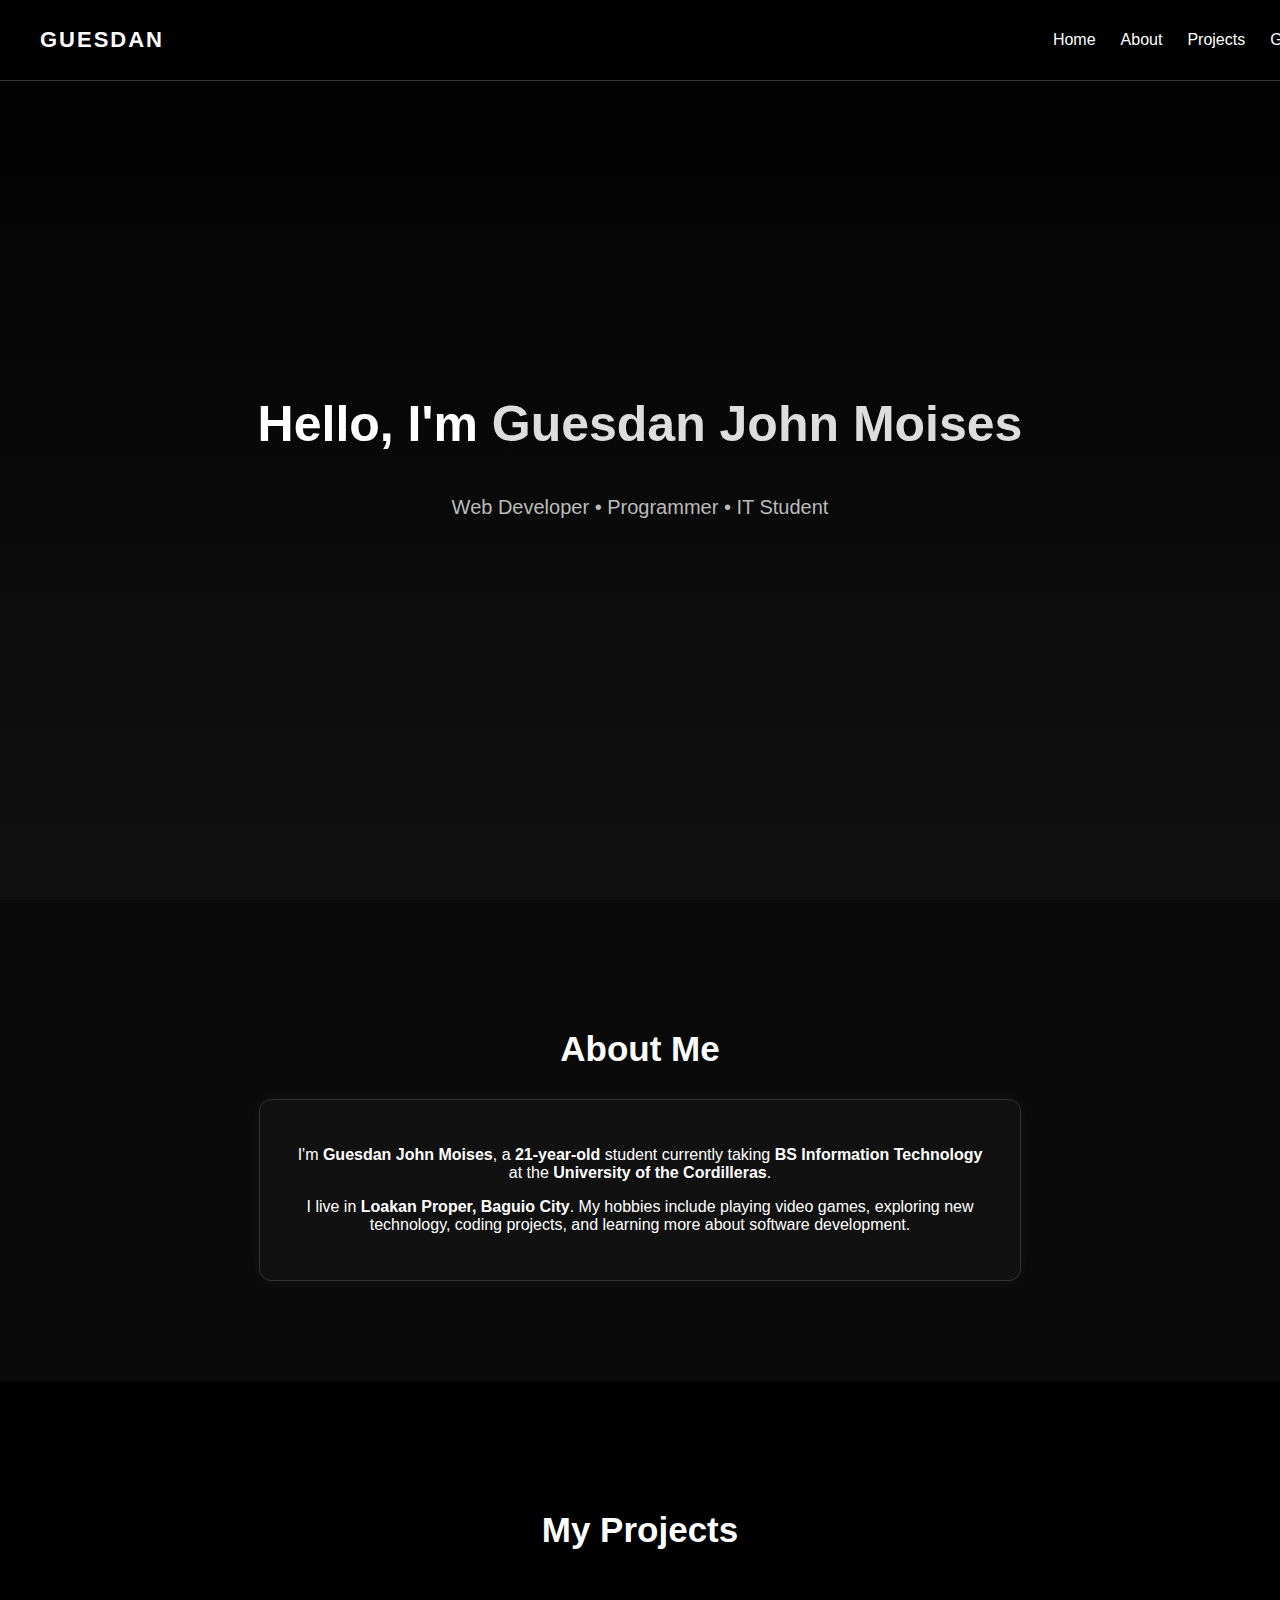
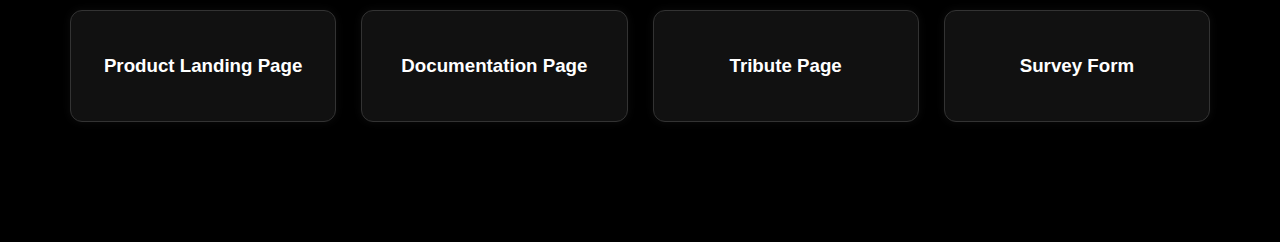
<file: index.html>
<!DOCTYPE html>
<html lang="en">
<head>
    <meta charset="UTF-8">
    <meta name="viewport" content="width=device-width, initial-scale=1.0">
    <title>Guesdan John Moises | Portfolio</title>
    <link rel="stylesheet" href="style.css">
</head>
<body>

    <!-- NAVBAR -->
    <nav class="navbar">
        <div class="logo">GUESDAN</div>
        <ul>
            <li><a href="#welcome-section">Home</a></li>
            <li><a href="#about-section">About</a></li>
            <li><a href="#projects">Projects</a></li>
            <li><a href="https://github.com/guesdanjohnmoises" target="_blank">GitHub</a></li>
        </ul>
    </nav>

    <!-- HERO -->
    <section id="welcome-section" class="hero">
        <h1>Hello, I'm <span>Guesdan John Moises</span></h1>
        <p>Web Developer • Programmer • IT Student</p>
    </section>

    <!-- ABOUT ME-->
    <section id="about-section" class="about">
        <h2>About Me</h2>

        <div class="about-card">
            <p>
                I'm <strong>Guesdan John Moises</strong>, a <strong>21-year-old</strong> student currently taking 
                <strong>BS Information Technology</strong> at the  
                <strong>University of the Cordilleras</strong>.
            </p>
            <p>
                I live in <strong>Loakan Proper, Baguio City</strong>.  
                My hobbies include playing video games, exploring new technology, coding projects, 
                and learning more about software development.
            </p>
        </div>
    </section>

    <!-- PROJECTS -->
    <section id="projects" class="projects">
        <h2>My Projects</h2>

        <div class="project-grid">

            <a href="https://product-landing-page-chi-two.vercel.app/" class="project" target="_blank">
                <h3>Product Landing Page</h3>
            </a>

            <a href="https://documentation-page-seven.vercel.app/" class="project" target="_blank">
                <h3>Documentation Page</h3>
            </a>

            <a href="https://tribute-page-two-sigma.vercel.app/" class="project" target="_blank">
                <h3>Tribute Page</h3>
            </a>

            <a href="https://survey-form-indol.vercel.app/" class="project" target="_blank">
                <h3>Survey Form</h3>
            </a>

        </div>
    </section>

</body>
</html>
</file>
<file: style.css>
/* GLOBAL STYLE */
body {
    margin: 0;
    font-family: Arial, sans-serif;
    background: #000;
    color: #fff;
}

/* NAVBAR */
.navbar {
    width: 100%;
    padding: 15px 40px;
    display: flex;
    justify-content: space-between;
    align-items: center;
    background: #000;
    position: fixed;
    top: 0;
    left: 0;
    z-index: 999;
    border-bottom: 1px solid #333;
}

.navbar .logo {
    font-size: 22px;
    font-weight: bold;
    letter-spacing: 2px;
}

.navbar ul {
    display: flex;
    list-style: none;
    gap: 25px;
}

.navbar ul li a {
    color: white;
    text-decoration: none;
    font-size: 16px;
    transition: 0.3s;
}

.navbar ul li a:hover {
    color: #aaa;
}

/* HERO SECTION */
.hero {
    height: 100vh;
    display: flex;
    flex-direction: column;
    justify-content: center;
    align-items: center;
    background: linear-gradient(to bottom, #000, #111);
    text-align: center;
}

.hero h1 {
    font-size: 50px;
    font-weight: bold;
}

.hero h1 span {
    color: #ddd;
}

.hero p {
    font-size: 20px;
    margin-top: 10px;
    color: #bbb;
}

/* ABOUT ME */
.about {
    padding: 100px 50px;
    background: #0a0a0a;
    text-align: center;
}

.about h2 {
    font-size: 35px;
    margin-bottom: 30px;
}

.about-card {
    max-width: 700px;
    margin: auto;
    padding: 30px;
    background: #111;
    border: 1px solid #333;
    border-radius: 12px;
    box-shadow: 0 0 15px rgba(255,255,255,0.05);
}

/* PROJECTS */
.projects {
    padding: 100px 50px;
    text-align: center;
}

.projects h2 {
    font-size: 35px;
    margin-bottom: 40px;
}

.project-grid {
    display: grid;
    grid-template-columns: repeat(auto-fit, minmax(250px, 1fr));
    gap: 25px;
    padding: 20px;
}

.project {
    padding: 25px;
    background: #111;
    border: 1px solid #333;
    border-radius: 12px;
    text-decoration: none;
    color: white;
    transition: 0.3s;
    box-shadow: 0 0 10px rgba(255,255,255,0.05);
}

.project:hover {
    background: #222;
    transform: scale(1.05);
}
</file>
